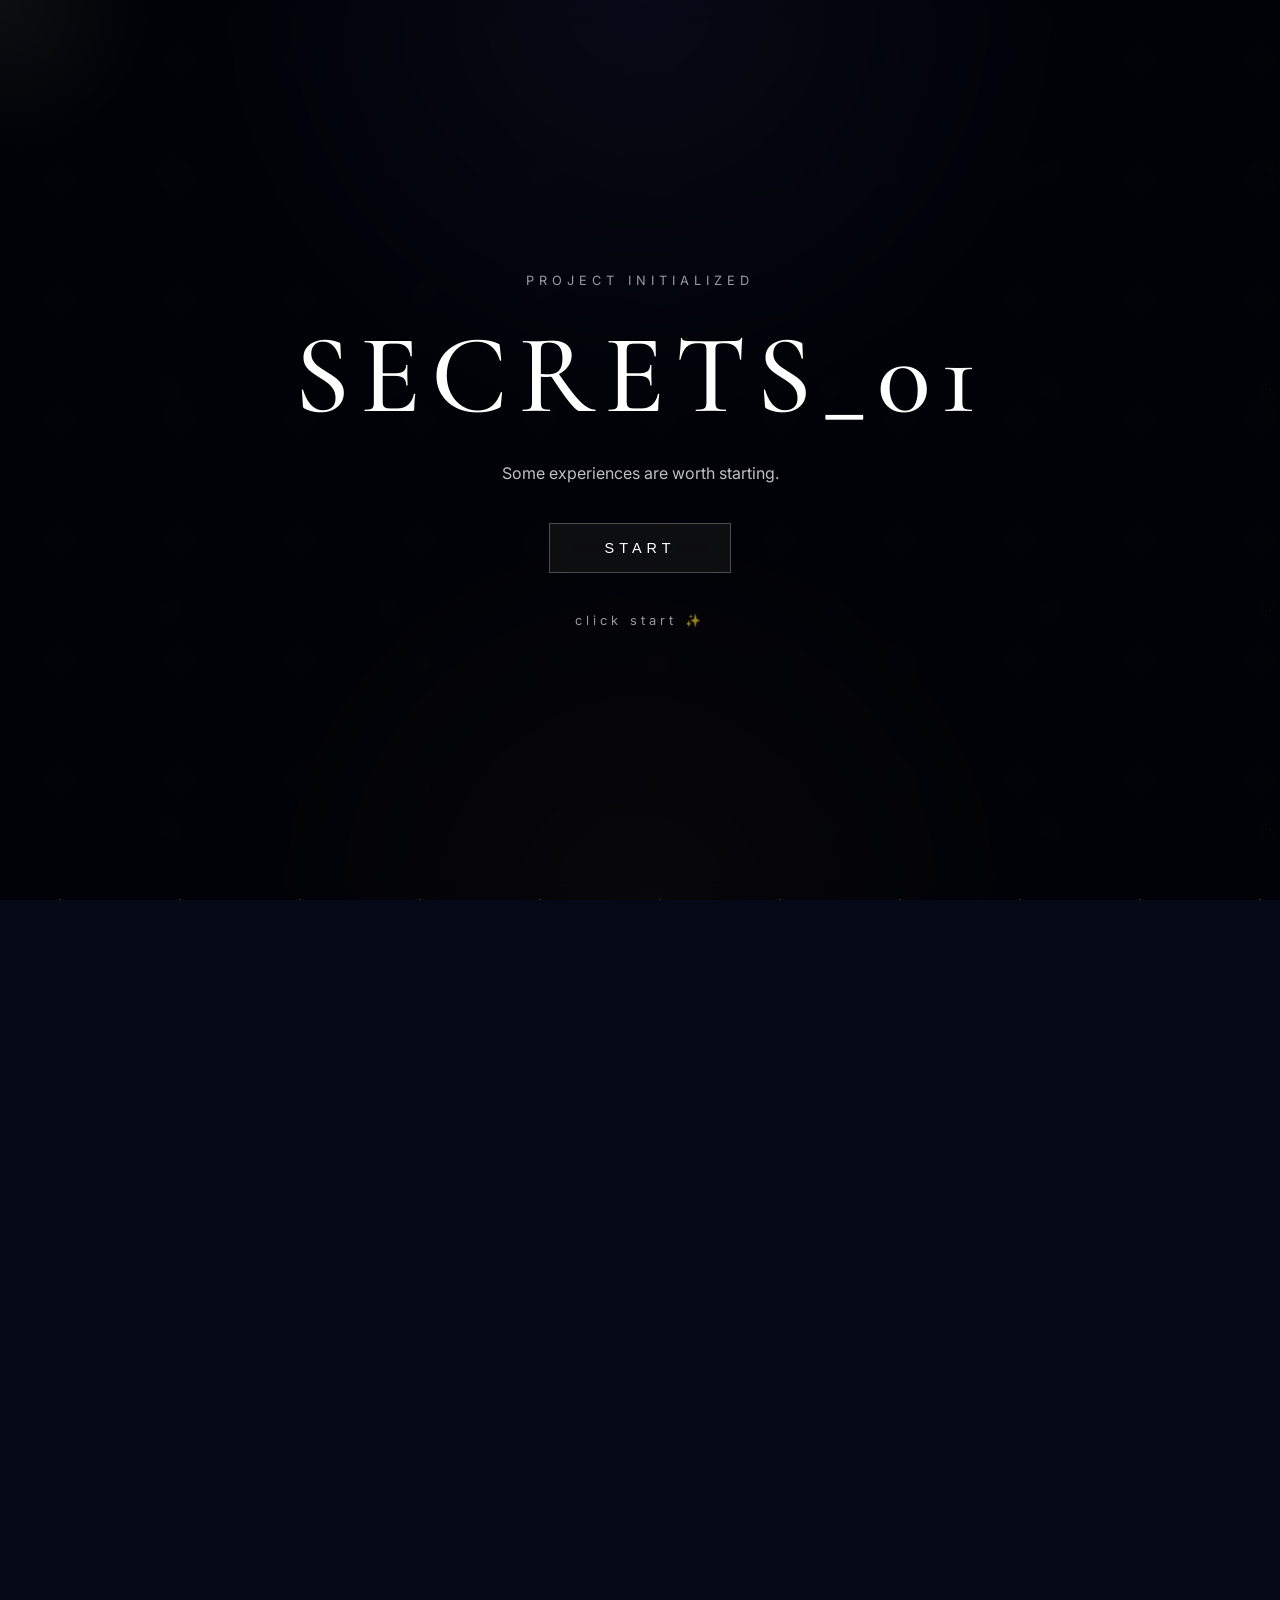
<file: index.html>
<!doctype html>
<html lang="en">
  <head>
    <meta charset="UTF-8" />
    <meta name="viewport" content="width=device-width, initial-scale=1.0" />

    <title>SECRET_01</title>

    <!-- GOOGLE FONTS -->
    <link rel="preconnect" href="https://fonts.googleapis.com" />
    <link rel="preconnect" href="https://fonts.gstatic.com" crossorigin />

    <link
      href="https://fonts.googleapis.com/css2?family=Cormorant+Garamond:wght@300;400;500;600&family=Inter:wght@300;400;500&display=swap"
      rel="stylesheet"
    />

    <!-- CSS -->
    <link rel="stylesheet" href="style.css" />
  </head>

  <body>
    <!-- BACKGROUND -->
    <div class="stars"></div>
    <div class="glow"></div>
    <div class="cursor-light"></div>

    <!-- INTRO SCREEN -->
    <section id="intro">
      <div class="intro-overlay"></div>

      <div class="intro-content">
        <p class="system-text">PROJECT INITIALIZED</p>

        <h1 class="main-title">SECRETS_01</h1>

        <p class="intro-subtitle">Some experiences are worth starting.</p>

        <button id="start-btn">START</button>

        <div class="scroll-indicator">click start ✨</div>
      </div>
    </section>

    <!-- MAIN EXPERIENCE -->
    <main id="experience">
      <!-- HERO -->
      <section class="hero fade-section">
        <div class="hero-content">
          <span class="section-number"> 01 </span>

          <h2 class="fade-text">“A gentleman notices the smallest details.”</h2>

          <p class="hero-description">And somehow... you became one of mine.</p>

          <p class="hover-message">hover me ✨</p>
        </div>
      </section>

      <!-- STORY -->
      <section class="story">
        <div class="story-block fade-up">
          <span>02</span>

          <h2>Some people build websites.</h2>
        </div>

        <div class="story-block fade-up">
          <span>03</span>

          <h2>Some people build experiences.</h2>
        </div>

        <div class="story-block fade-up">
          <span>04</span>

          <h2>You inspired me to create both.</h2>
        </div>
      </section>

      <!-- SECRET QUOTES -->
      <section class="quotes-section">
        <div class="glass-card fade-up">
          <p class="quote-label">hidden thought</p>

          <h2>“Some people fight with swords. Others with kindness.”</h2>
        </div>

        <div class="glass-card fade-up">
          <p class="quote-label">another secret</p>

          <h2>“Cooking, creating... maybe both are a kind of magic.”</h2>
        </div>

        <div class="glass-card fade-up">
          <p class="quote-label">secret memory</p>

          <h2>“Some memories shine brighter at night.”</h2>
        </div>
      </section>

      <!-- CONSTELLATION -->
      <section class="constellation-section fade-section">
        <div class="constellation-content">
          <span>05</span>

          <h2>Every star here hides a little secret.</h2>

          <p>Maybe that's why the night feels beautiful.</p>
        </div>

        <div class="constellation-stars">
          <span class="star"></span>
          <span class="star"></span>
          <span class="star"></span>
          <span class="star"></span>
          <span class="star"></span>
        </div>
      </section>

      <!-- FINAL SECTION -->
      <section class="ending fade-section">
        <div class="ending-content">
          <p class="final-small">final message</p>

          <h2 class="final-title">Happy Birthday ✨</h2>

          <p class="final-text">
            Thanks for becoming one of my favorite discoveries.
          </p>

          <p class="final-text second-line">
            Maybe this is what magic looks like when someone truly matters.
          </p>

          <span class="signature"> — Andres </span>
        </div>
      </section>

      <!-- SECRET SECTION -->
      <section class="secret-terminal fade-section">
        <div class="terminal-box">
          <p>> opening hidden memory...</p>

          <p>> loading emotions...</p>

          <p>> system status: completely worth it ✨</p>
        </div>
      </section>
    </main>

    <!-- AUDIO -->
    <audio id="bg-music" loop>
  <source src="music/secrets.mp3" type="audio/mpeg">
</audio>

    <!-- JAVASCRIPT -->
    <script src="script.js"></script>
  </body>
</html>
</file>
<file: style.css>
/* =========================
   RESET
========================= */

* {
  margin: 0;
  padding: 0;
  box-sizing: border-box;
}

html {
  scroll-behavior: smooth;
}

body{

  font-family: 'Inter', sans-serif;

  background: #050816;

  color: white;

  overflow-x: hidden;
  overflow-y: auto;

}

/* =========================
   BACKGROUND
========================= */

.stars {
  position: fixed;
  inset: 0;

  background:
    radial-gradient(white 1px, transparent 1px),
    radial-gradient(rgba(255, 255, 255, 0.5) 1px, transparent 1px);

  background-size:
    120px 120px,
    220px 220px;
  background-position:
    0 0,
    60px 60px;

  z-index: -3;

  animation: starsMove 80s linear infinite;
}

@keyframes starsMove {
  from {
    transform: translateY(0);
  }

  to {
    transform: translateY(-200px);
  }
}

.glow {
  position: fixed;
  inset: 0;

  background:
    radial-gradient(circle at top, rgba(90, 120, 255, 0.18), transparent 40%),
    radial-gradient(
      circle at bottom,
      rgba(255, 180, 120, 0.08),
      transparent 35%
    );

  z-index: -2;

  pointer-events: none;

  transition: 1s ease;
}

.cursor-light {
  position: fixed;

  width: 300px;
  height: 300px;

  border-radius: 50%;

  background: radial-gradient(
    circle,
    rgba(255, 255, 255, 0.14),
    transparent 70%
  );

  pointer-events: none;

  transform: translate(-50%, -50%);

  z-index: -1;

  transition: 0.05s linear;
}

/* =========================
   INTRO SCREEN
========================= */

#intro {
  position: fixed;
  inset: 0;

  background: rgba(0, 0, 0, 0.65);

  backdrop-filter: blur(10px);

  display: flex;
  justify-content: center;
  align-items: center;

  z-index: 1000;

  transition: 1.5s ease;
}

.hide-intro {
  opacity: 0;
  visibility: hidden;
}

.intro-content {
  text-align: center;
}

.system-text {
  font-size: 0.8rem;
  letter-spacing: 5px;
  opacity: 0.6;

  margin-bottom: 20px;
}

.main-title {
  font-family: "Cormorant Garamond", serif;

  font-size: 7rem;
  font-weight: 500;

  letter-spacing: 10px;

  margin-bottom: 20px;

  animation: titleGlow 4s ease-in-out infinite;
}

@keyframes titleGlow {
  0% {
    text-shadow: 0 0 10px rgba(255, 255, 255, 0.1);
  }

  50% {
    text-shadow: 0 0 30px rgba(255, 255, 255, 0.3);
  }

  100% {
    text-shadow: 0 0 10px rgba(255, 255, 255, 0.1);
  }
}

.intro-subtitle {
  opacity: 0.75;

  margin-bottom: 40px;
}

#start-btn {
  padding: 16px 55px;

  border: 1px solid rgba(255, 255, 255, 0.25);

  background: rgba(255, 255, 255, 0.05);

  color: white;

  font-size: 0.9rem;

  letter-spacing: 5px;

  cursor: pointer;

  transition: 0.4s ease;

  backdrop-filter: blur(10px);
}

#start-btn:hover {
  transform: translateY(-5px);

  background: rgba(255, 255, 255, 0.15);

  box-shadow: 0 0 40px rgba(255, 255, 255, 0.15);
}

.scroll-indicator {
  margin-top: 40px;

  font-size: 0.8rem;

  letter-spacing: 4px;

  opacity: 0;

  animation: fadeIn 3s ease forwards;
  animation-delay: 1.5s;
}

@keyframes fadeIn {
  from {
    opacity: 0;
    transform: translateY(10px);
  }

  to {
    opacity: 0.6;
    transform: translateY(0);
  }
}

/* =========================
   EXPERIENCE
========================= */

#experience{

  opacity: 0;

  transition: 2s ease;

  position: relative;

  z-index: 5;

}

.show-experience {
  opacity: 1;
}

/* =========================
   SECTIONS
========================= */

section {
  min-height: 100vh;

  display: flex;
  justify-content: center;
  align-items: center;

  padding: 120px 10%;
}

/* =========================
   HERO
========================= */

.hero-content {
  text-align: center;
  max-width: 900px;
}

.section-number {
  letter-spacing: 5px;
  opacity: 0.5;
}

.fade-text {
  opacity: 0;

  transform: translateY(50px);

  animation: cinematicReveal 2s ease forwards;
  animation-delay: 0.8s;
}

@keyframes cinematicReveal {
  from {
    opacity: 0;
    transform: translateY(50px);
    filter: blur(10px);
  }

  to {
    opacity: 1;
    transform: translateY(0);
    filter: blur(0px);
  }
}

.hero h2 {
  font-family: "Cormorant Garamond", serif;

  font-size: 4rem;
  font-weight: 400;

  line-height: 1.2;

  margin: 30px 0;
}

.hero-description {
  opacity: 0.7;

  font-size: 1.1rem;

  margin-bottom: 30px;
}

.hover-message {
  display: inline-block;

  opacity: 0.7;

  cursor: pointer;

  transition: 0.4s ease;
}

.hover-message:hover {
  opacity: 1;
  transform: scale(1.05);
}

/* =========================
   STORY
========================= */

.story {
  flex-direction: column;
  gap: 140px;
}

.story-block {
  text-align: center;

  max-width: 800px;

  opacity: 0;
  transform: translateY(60px);

  transition: 1s ease;
}

.story-block.show {
  opacity: 1;
  transform: translateY(0);
}

.story-block span {
  letter-spacing: 5px;
  opacity: 0.5;
}

.story-block h2 {
  font-family: "Cormorant Garamond", serif;

  font-size: 3rem;
  font-weight: 400;

  margin-top: 20px;

  line-height: 1.3;
}

/* =========================
   GLASS CARDS
========================= */

.quotes-section {
  flex-direction: column;
  gap: 60px;
}

.glass-card {
  width: 100%;
  max-width: 900px;

  padding: 60px;

  border-radius: 30px;

  background: rgba(255, 255, 255, 0.04);

  border: 1px solid rgba(255, 255, 255, 0.08);

  backdrop-filter: blur(18px);

  opacity: 0;
  transform: translateY(60px);

  transition: 1s ease;

  animation: floating 6s ease-in-out infinite;
}

.glass-card.show {
  opacity: 1;
  transform: translateY(0);
}

.glass-card:hover {
  transform: translateY(-5px);

  border-color: rgba(255, 255, 255, 0.18);

  box-shadow: 0 0 40px rgba(255, 255, 255, 0.05);
}

.quote-label {
  letter-spacing: 4px;

  opacity: 0.5;

  margin-bottom: 20px;
}

.glass-card h2 {
  font-family: "Cormorant Garamond", serif;

  font-size: 2.5rem;
  font-weight: 400;

  line-height: 1.4;
}

@keyframes floating {
  0% {
    transform: translateY(0px);
  }

  50% {
    transform: translateY(-10px);
  }

  100% {
    transform: translateY(0px);
  }
}

/* =========================
   CONSTELLATION
========================= */

.constellation-content {
  text-align: center;
  max-width: 850px;
}

.constellation-content span {
  letter-spacing: 5px;
  opacity: 0.5;
}

.constellation-content h2 {
  font-family: "Cormorant Garamond", serif;

  font-size: 4rem;
  font-weight: 400;

  line-height: 1.2;

  margin: 30px 0;
}

.constellation-content p {
  opacity: 0.75;
  font-size: 1.1rem;
}

.constellation-stars {
  position: absolute;
}

.star {
  position: absolute;

  width: 8px;
  height: 8px;

  background: white;

  border-radius: 50%;

  box-shadow: 0 0 15px white;

  animation: twinkle 2s infinite alternate;
}

.star:nth-child(1) {
  top: -150px;
  left: -100px;
}

.star:nth-child(2) {
  top: -50px;
  left: 200px;
}

.star:nth-child(3) {
  top: 100px;
  left: -180px;
}

.star:nth-child(4) {
  top: 200px;
  left: 120px;
}

.star:nth-child(5) {
  top: 50px;
  left: 320px;
}

@keyframes twinkle {
  from {
    opacity: 0.3;
    transform: scale(1);
  }

  to {
    opacity: 1;
    transform: scale(1.4);
  }
}

/* =========================
   FINAL
========================= */

.ending {
  text-align: center;
}

.final-small {
  letter-spacing: 4px;

  opacity: 0.5;

  margin-bottom: 20px;
}

.final-title {
  font-family: "Cormorant Garamond", serif;

  font-size: 5rem;
  font-weight: 500;

  margin-bottom: 30px;
}

.final-text {
  font-size: 1.1rem;

  opacity: 0.75;

  margin-bottom: 20px;
}

.signature {
  display: inline-block;

  margin-top: 30px;

  opacity: 0.5;

  letter-spacing: 3px;
}

/* =========================
   TERMINAL
========================= */

.secret-terminal {
  min-height: 70vh;
}

.terminal-box {
  width: 100%;
  max-width: 800px;

  background: rgba(0, 0, 0, 0.5);

  border: 1px solid rgba(255, 255, 255, 0.08);

  padding: 50px;

  border-radius: 20px;

  backdrop-filter: blur(15px);

  font-family: monospace;

  line-height: 2;
}

.terminal-box p {
  opacity: 0.75;
}

/* =========================
   CLICK PARTICLES
========================= */

.click-particle {
  position: fixed;

  width: 12px;
  height: 12px;

  background: white;

  border-radius: 50%;

  pointer-events: none;

  transform: translate(-50%, -50%);

  animation: particleAnim 1s ease forwards;

  z-index: 9999;
}

@keyframes particleAnim {
  from {
    opacity: 1;
    transform: translate(-50%, -50%) scale(1);
  }

  to {
    opacity: 0;
    transform: translate(-50%, -120px) scale(0);
  }
}

/* =========================
   RESPONSIVE
========================= */

@media (max-width: 768px) {
  .main-title {
    font-size: 4rem;
  }

  .hero h2,
  .story-block h2,
  .constellation-content h2,
  .final-title {
    font-size: 2.5rem;
  }

  .glass-card {
    padding: 40px 30px;
  }

  .glass-card h2 {
    font-size: 2rem;
  }

.hide-intro{

  opacity: 0;

  visibility: hidden;

  pointer-events: none;

}
</file>
